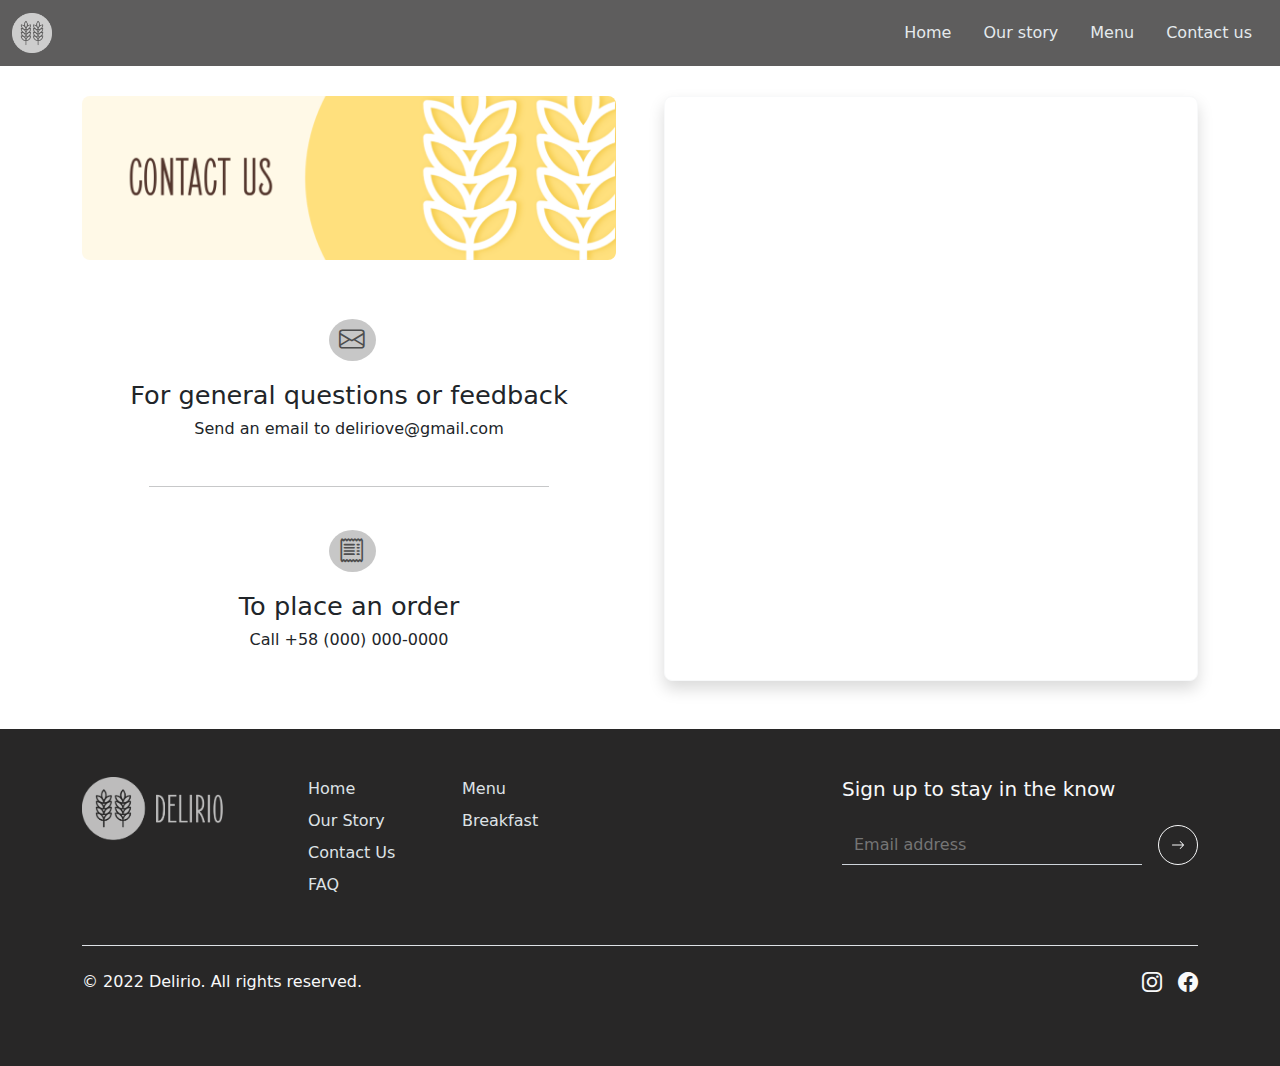
<file: contact.html>
<!DOCTYPE html>
<html lang="en" class="h-100">
  <head>
    <meta charset="UTF-8" />
    <meta http-equiv="X-UA-Compatible" content="IE=edge" />
    <meta name="viewport" content="width=device-width, initial-scale=1.0" />
    <link rel="icon" type="image/png" href="./assets/img/icon.png">
    <title>Delirio | Sweets & Savouries</title>

    <!-- CSS styles -->
    <link rel="stylesheet" href="assets/css/main.css" />

    <!-- Bootstrap -->
    <link rel="stylesheet" href="assets/ext/bootstrap/css/bootstrap.min.css" />
    <link
      rel="stylesheet"
      href="https://cdn.jsdelivr.net/npm/bootstrap-icons@1.10.2/font/bootstrap-icons.css"
    />
  </head>
  <body class="d-flex flex-column h-100">
    <div id="header"></div>
    <div class="container pt-5">
      <main class="flex-shrink-0 pt-5">
        <div class="row row-cols-md-2 row-cols-sm-1 g-5">
          <div class="col">
            <!-- <h3 class="display-5 text-center text-uppercase">Contact us</h3> -->
              <img src="./assets/img/contact.png" class="rounded-3" style="width:100%;">            
              <div class="rounded-3 py-3 mt-5">
              <h5
                class="display-7 text-center mx-auto"
                style="font-weight: 350; width: 40px; height: 40px"
              >
                <i
                  class="bi bi-envelope"
                  style="
                    background-color: #C7C7C7;
                    color: #4E4E4E;
                    border-radius: 100%;
                    padding-top: 5px;
                    padding-bottom: 7px;
                    padding-left: 10px;
                    padding-right: 11px;
                  "
                ></i>
              </h5>
              <h5 class="mt-3 display-7 text-center" style="font-weight: 350">
                For general questions or feedback
              </h5>
              <p class="h6 text-center" style="font-weight: 480">
                Send an email to deliriove@gmail.com
              </p>
            </div>
            <hr class="w-75 mx-auto my-4">
            <div class="rounded-3 py-4">
              <h5
                class="display-7 text-center mx-auto"
                style="font-weight: 350; width: 40px; height: 40px"
              >
                <i
                  class="bi bi-receipt"
                  style="
                    background-color: #C7C7C7;
                    color: #4E4E4E;
                    border-radius: 100%;
                    padding-top: 5px;
                    padding-bottom: 7px;
                    padding-left: 10px;
                    padding-right: 11px;
                  "
                ></i>
              </h5>
              <h5 class="mt-3 display-7 text-center" style="font-weight: 350">
                To place an order
              </h5>
              <p class="h6 text-center" style="font-weight: 480">
                Call +58 (000) 000-0000
              </p>
            </div>
          </div>
          <div class="col">
            <div class="card rounded-3 shadow border-light h-100">
              <iframe
                src="https://www.google.com/maps/embed?pb=!1m18!1m12!1m3!1d62509.27324032862!2d-70.21965178429583!3d11.706480121185626!2m3!1f0!2f0!3f0!3m2!1i1024!2i768!4f13.1!3m3!1m2!1s0x8e85ed24b8524353%3A0x18abea72d12fd565!2sPunto%20Fijo%2C%20Falc%C3%B3n%2C%20Venezuela!5e0!3m2!1ses-419!2sus!4v1671802191884!5m2!1ses-419!2sus"
                width="auto"
                style="border: 0; height: inherit;"
                class="rounded-3"
                allowfullscreen=""
                loading="lazy"
                referrerpolicy="no-referrer-when-downgrade"
              ></iframe>
            </div>
          </div>
        </div>
      </main>
    </div>
    <div id="footer"></div>

    <!-- Scripts: JQuery, Bootstrap, AOS -->
    <script src="assets/ext/jquery.min.js"></script>
    <script src="assets/ext/bootstrap/js/bootstrap.min.js"></script>

    <script type="text/javascript">
      $(function () {
        $("#header").load("./elements/header.html");
        $("#footer").load("./elements/footer.html");
      });
    </script>
  </body>
</html>
</file>
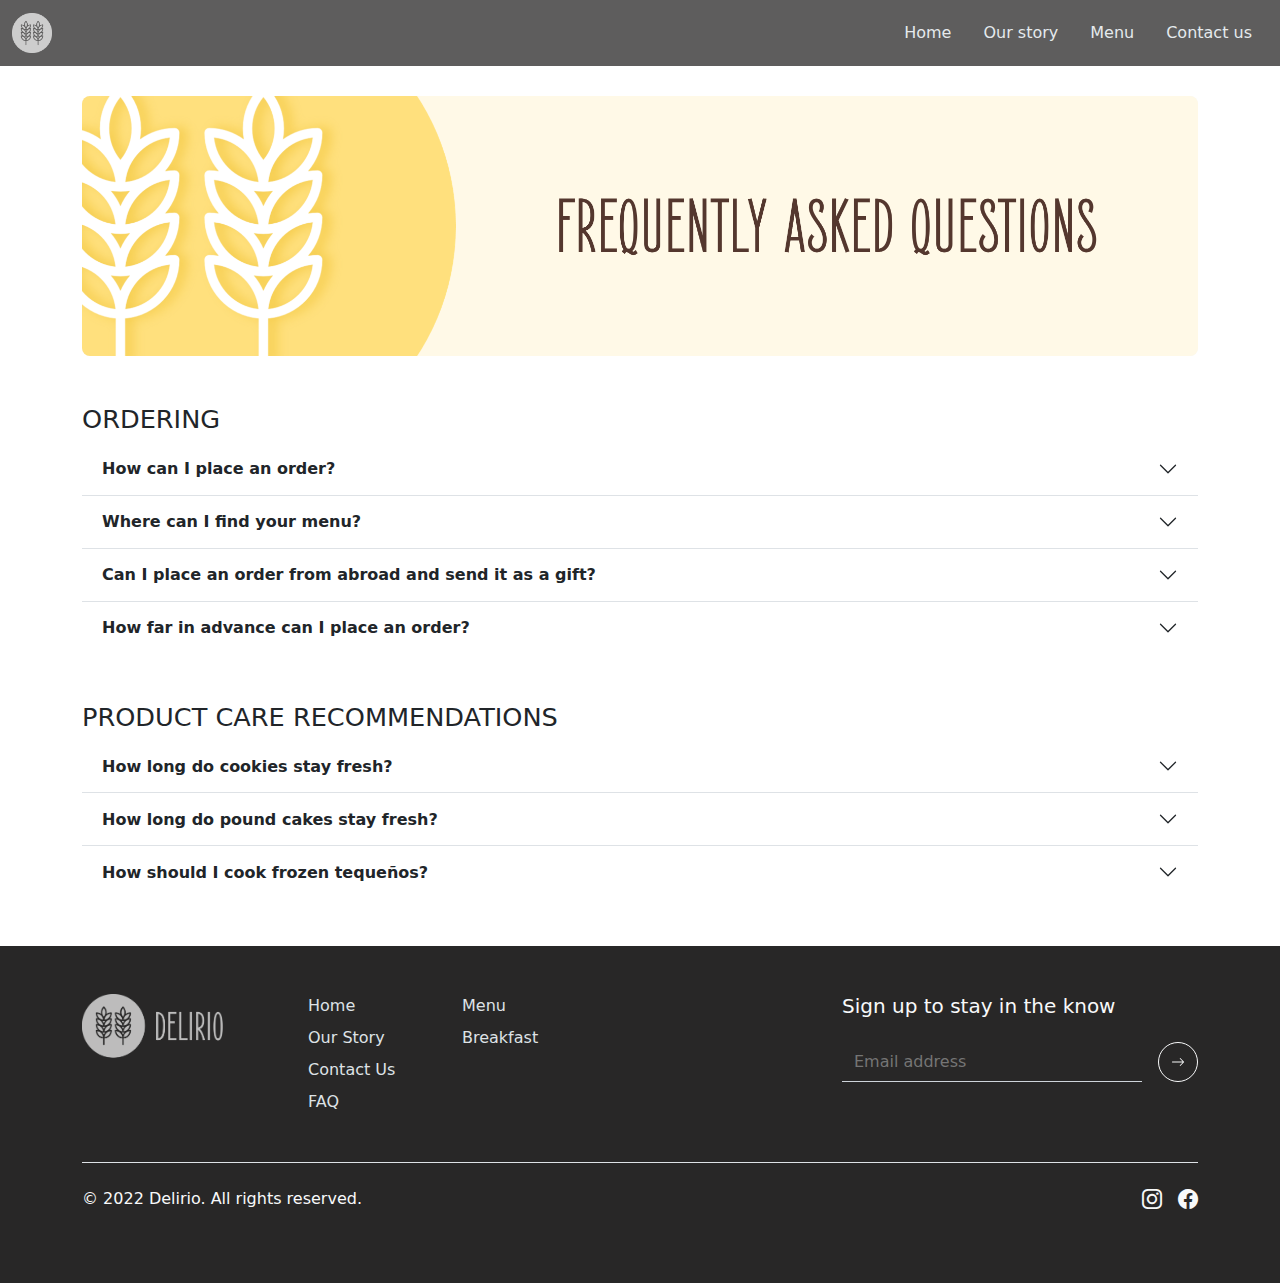
<file: faq.html>
<!DOCTYPE html>
<html lang="en" class="h-100">
  <head>
    <meta charset="UTF-8" />
    <meta http-equiv="X-UA-Compatible" content="IE=edge" />
    <meta name="viewport" content="width=device-width, initial-scale=1.0" />
    <link rel="icon" type="image/png" href="./assets/img/icon.png" />
    <title>Delirio | Sweets & Savouries</title>

    <!-- CSS styles -->
    <link rel="stylesheet" href="assets/css/main.css" />

    <!-- Bootstrap -->
    <link rel="stylesheet" href="assets/ext/bootstrap/css/bootstrap.min.css" />
    <link
      rel="stylesheet"
      href="https://cdn.jsdelivr.net/npm/bootstrap-icons@1.10.2/font/bootstrap-icons.css"
    />
  </head>
  <body class="d-flex flex-column h-100">
    <div id="header"></div>
    <div class="container pt-5">
      <main class="flex-shrink-0 pt-5">
        <div class="container mb-4 px-0">
          <img
            src="./assets/img/FAQ.png"
            class="bg-light rounded-3"
            style="width: 100%"
          />
        </div>
        <h5 class="mt-5 display-7 text-uppercase fw-normal">Ordering</h5>
        <div class="accordion accordion-flush" id="accordionFlushOrdering">
          <div class="accordion-item">
            <h2 class="accordion-header" id="flush-headingOrderingOne">
              <button
                class="accordion-button collapsed fw-semibold"
                type="button"
                data-bs-toggle="collapse"
                data-bs-target="#flush-collapseOrderingOne"
                aria-expanded="false"
                aria-controls="flush-collapseOrderingOne"
              >
                How can I place an order?
              </button>
            </h2>
            <div
              id="flush-collapseOrderingOne"
              class="accordion-collapse collapse"
              aria-labelledby="flush-headingOrderingOne"
              data-bs-parent="#accordionFlushOrdering"
            >
              <div class="accordion-body" style="color: #3D3C2F">
                To place an order call +58 (000) 000-0000.
              </div>
            </div>
          </div>
          <div class="accordion-item">
            <h2 class="accordion-header" id="flush-headingOrderingTwo">
              <button
                class="accordion-button collapsed fw-semibold"
                type="button"
                data-bs-toggle="collapse"
                data-bs-target="#flush-collapseOrderingTwo"
                aria-expanded="false"
                aria-controls="flush-collapseOrderingTwo"
              >
                Where can I find your menu?
              </button>
            </h2>
            <div
              id="flush-collapseOrderingTwo"
              class="accordion-collapse collapse"
              aria-labelledby="flush-headingOrderingTwo"
              data-bs-parent="#accordionFlushOrdering"
            >
              <div class="accordion-body" style="color: #3D3C2F">
                Visit our website "Menu" at the top of the page to see all our sweet and savory products.
              </div>
            </div>
          </div>
          <div class="accordion-item">
            <h2 class="accordion-header" id="flush-headingOrderingThree">
              <button
                class="accordion-button collapsed fw-semibold"
                type="button"
                data-bs-toggle="collapse"
                data-bs-target="#flush-collapseOrderingThree"
                aria-expanded="false"
                aria-controls="flush-collapseOrderingThree"
              >
              Can I place an order from abroad and send it as a gift?
              </button>
            </h2>
            <div
              id="flush-collapseOrderingThree"
              class="accordion-collapse collapse"
              aria-labelledby="flush-headingOrderingThree"
              data-bs-parent="#accordionFlushOrdering"
            >
              <div class="accordion-body" style="color: #3D3C2F">
                Yes, you can place an order from abroad to surprise a family member or friend. Just tell us the address for delivery.
              </div>
            </div>
          </div>
          <div class="accordion-item">
            <h2 class="accordion-header" id="flush-headingOrderingFour">
              <button
                class="accordion-button collapsed fw-semibold"
                type="button"
                data-bs-toggle="collapse"
                data-bs-target="#flush-collapseOrderingFour"
                aria-expanded="false"
                aria-controls="flush-collapseOrderingFour"
              >
              How far in advance can I place an order?
            </button>
            </h2>
            <div
              id="flush-collapseOrderingFour"
              class="accordion-collapse collapse"
              aria-labelledby="flush-headingOrderingFour"
              data-bs-parent="#accordionFlushOrdering"
            >
              <div class="accordion-body" style="color: #3D3C2F">
                We recommend ordering at least one day in advance. However, we bake fresh daily, so you can ask if your order can be placed.
              </div>
            </div>
          </div>
        </div>

        <h5 class="mt-5 display-7 text-uppercase fw-normal">Product Care Recommendations</h5>
        <div class="accordion accordion-flush" id="accordionFlushCare">
          <div class="accordion-item">
            <h2 class="accordion-header" id="flush-headingCareOne">
              <button
                class="accordion-button collapsed fw-semibold"
                type="button"
                data-bs-toggle="collapse"
                data-bs-target="#flush-collapseCareOne"
                aria-expanded="false"
                aria-controls="flush-collapseCareOne"
              >
                How long do cookies stay fresh?
              </button>
            </h2>
            <div
              id="flush-collapseCareOne"
              class="accordion-collapse collapse"
              aria-labelledby="flush-headingCareOne"
              data-bs-parent="#accordionFlushCare"
            >
              <div class="accordion-body" style="color: #3D3C2F">
                It is always better to consume them the same day they have been purchased but they can stay fresh for up to three days stored at room temperature.
              </div>
            </div>
          </div>
          <div class="accordion-item">
            <h2 class="accordion-header" id="flush-headingCareTwo">
              <button
                class="accordion-button collapsed fw-semibold"
                type="button"
                data-bs-toggle="collapse"
                data-bs-target="#flush-collapseCareTwo"
                aria-expanded="false"
                aria-controls="flush-collapseCareTwo"
              >
                How long do pound cakes stay fresh?
            </button>
            </h2>
            <div
              id="flush-collapseCareTwo"
              class="accordion-collapse collapse"
              aria-labelledby="flush-headingCareTwo"
              data-bs-parent="#accordionFlushCare"
            >
              <div class="accordion-body" style="color: #3D3C2F">
                We recommend consuming them the same day they have been purchased but they can stay fresh for up to three days stored at room temperature.
              </div>
            </div>
          </div>
          <div class="accordion-item">
            <h2 class="accordion-header" id="flush-headingCareThree">
              <button
                class="accordion-button collapsed fw-semibold"
                type="button"
                data-bs-toggle="collapse"
                data-bs-target="#flush-collapseCareThree"
                aria-expanded="false"
                aria-controls="flush-collapseCareThree"
              >
              How should I cook frozen tequeños?
            </button>
            </h2>
            <div
              id="flush-collapseCareThree"
              class="accordion-collapse collapse"
              aria-labelledby="flush-headingCareThree"
              data-bs-parent="#accordionFlushCare"
            >
              <div class="accordion-body" style="color: #3D3C2F">
                Preheat the corn oil for 8 minutes and fry the tequeños while frozen
              </div>
            </div>
          </div>
        </div>
      </main>
    </div>
    <div id="footer"></div>

    <!-- Scripts: JQuery, Bootstrap, AOS -->
    <script src="assets/ext/jquery.min.js"></script>
    <script src="assets/ext/bootstrap/js/bootstrap.min.js"></script>

    <script type="text/javascript">
      $(function () {
        $("#header").load("./elements/header.html");
        $("#footer").load("./elements/footer.html");
      });
    </script>
  </body>
</html>
</file>
<file: assets/css/main.css>
body {
    min-height: 100vh;
    /* background-color:#FFF6E98C; */
}
</file>
